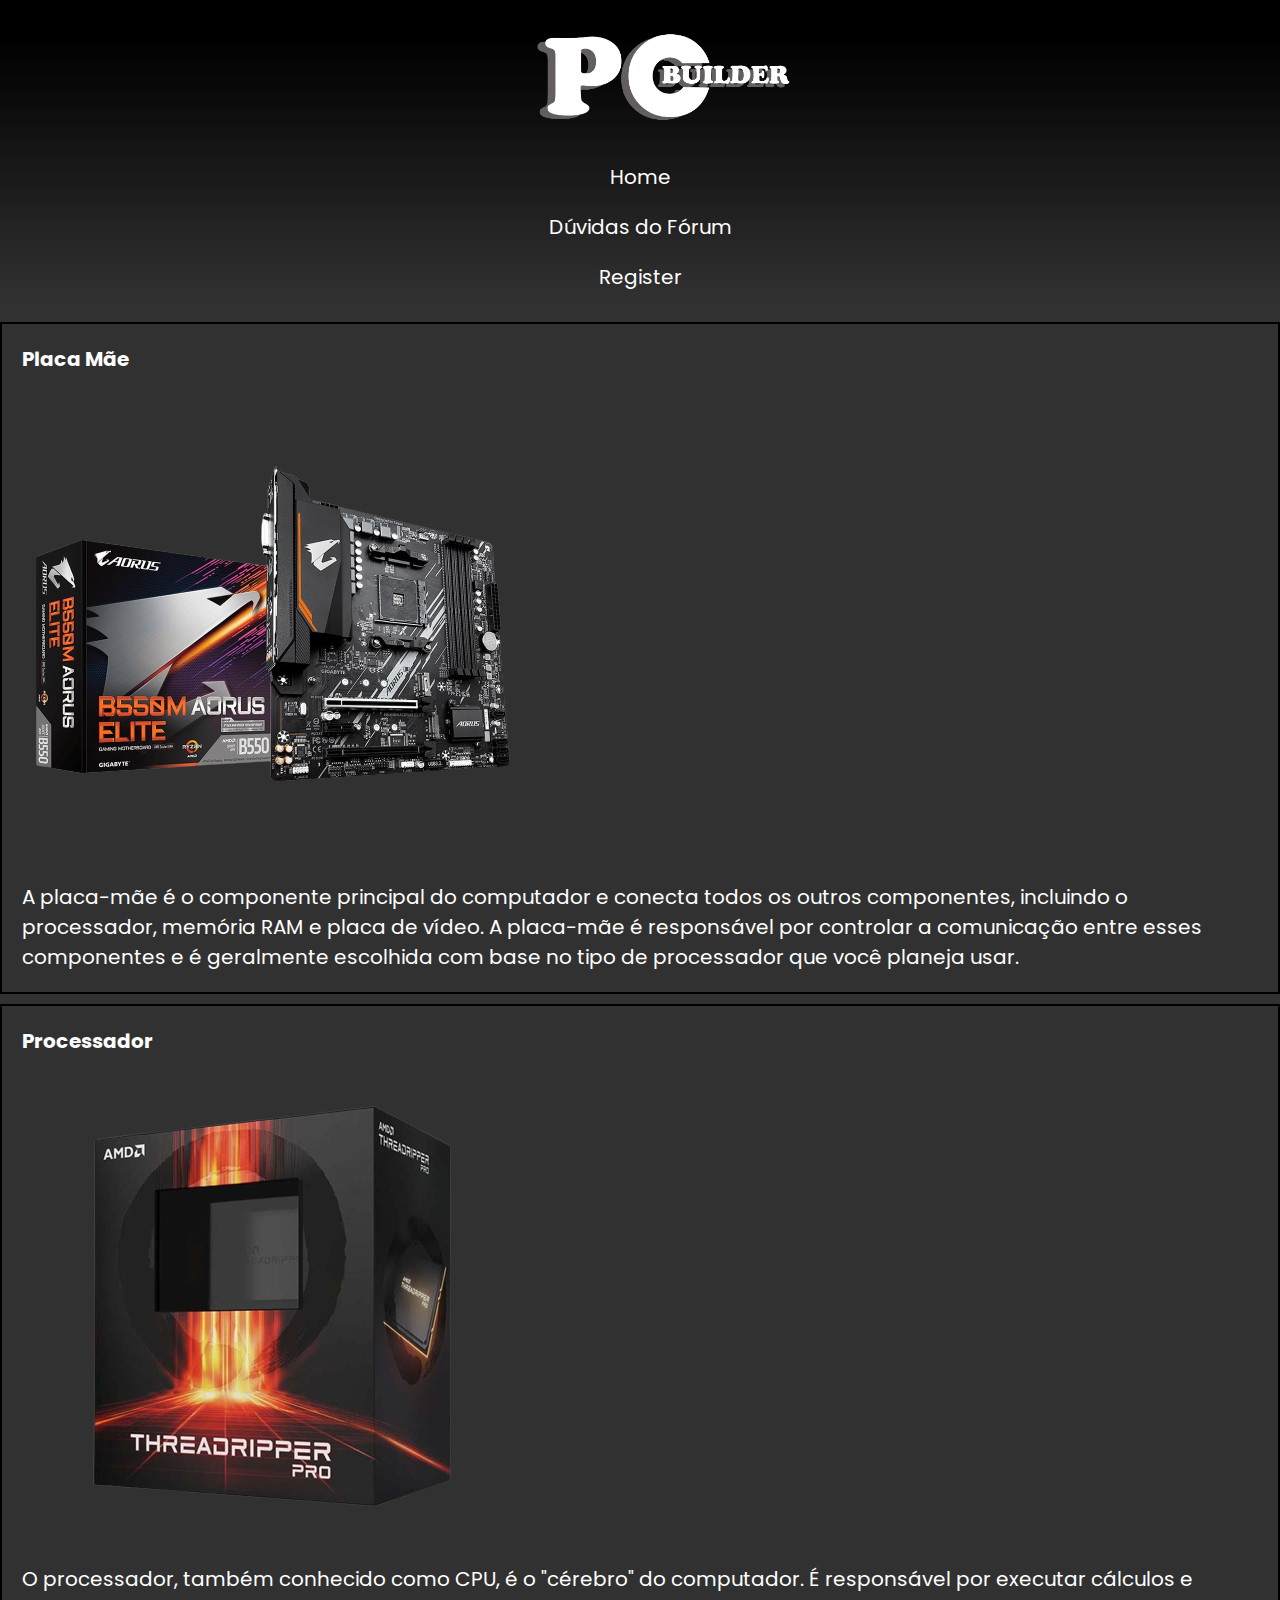
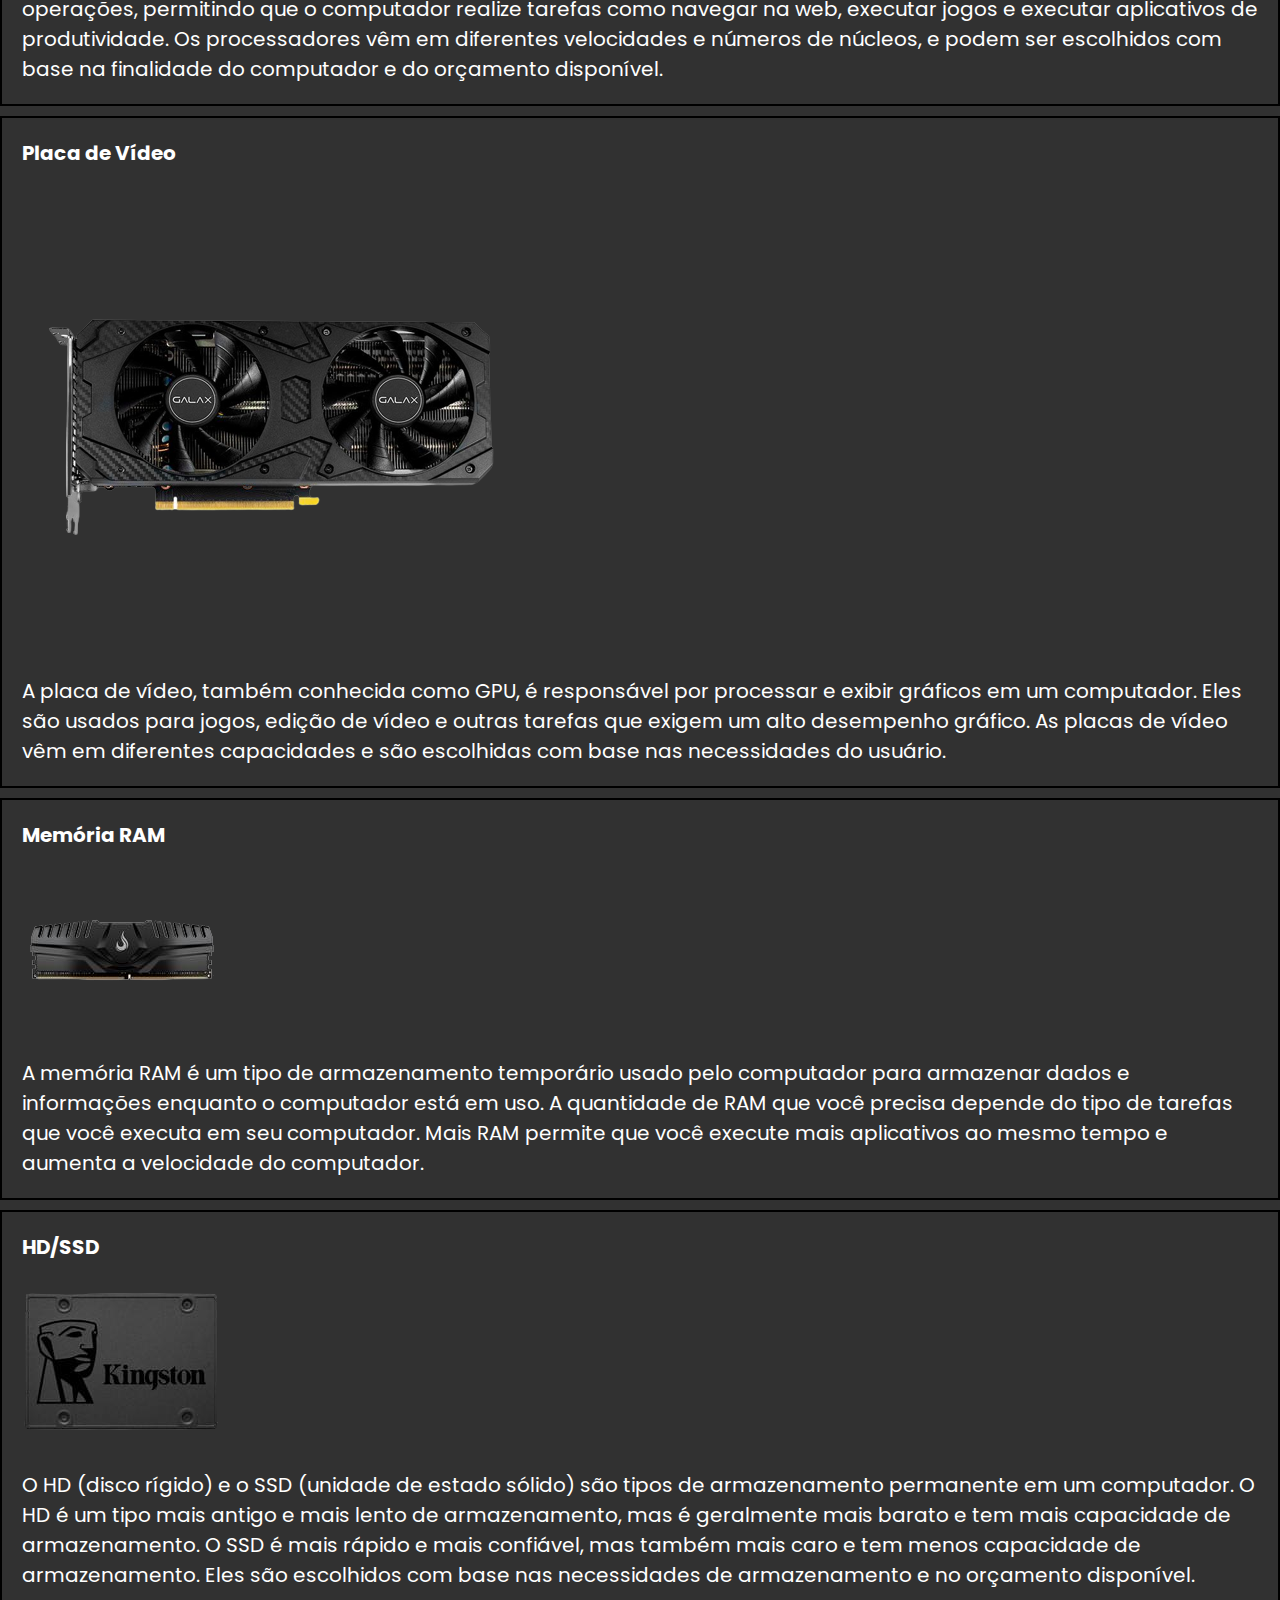
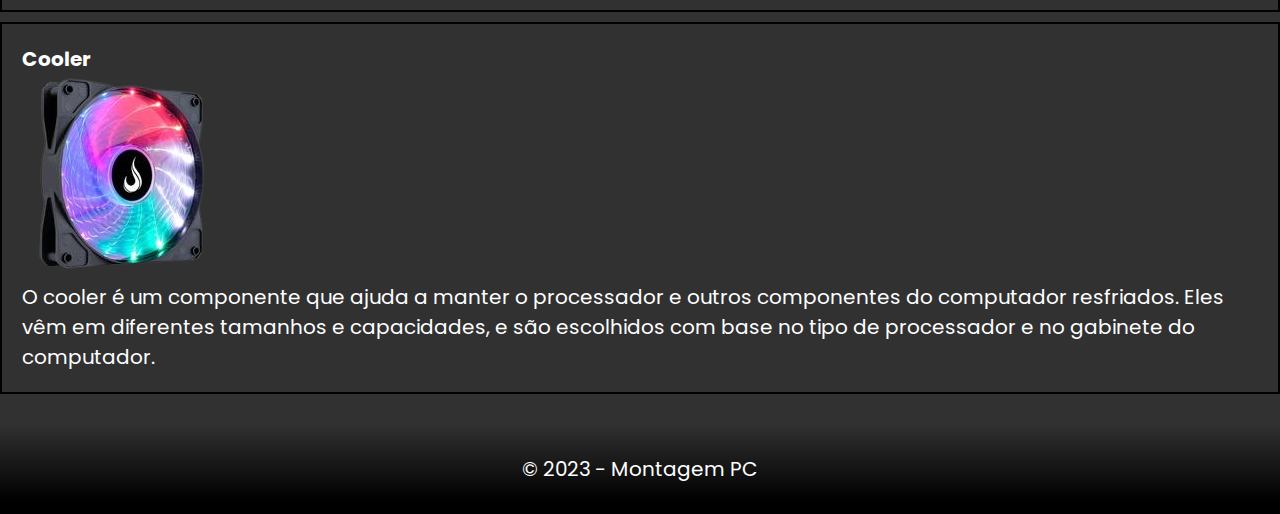
<file: detalhes.html>
<!DOCTYPE html>
<html lang="pt-br">
  <head>
    <meta charset="UTF-8" />
    <meta http-equiv="X-UA-Compatible" content="IE=edge" />
    <meta name="viewport" content="width=device-width, initial-scale=1.0" />
    <link rel="stylesheet" href="styleDetalhes.css" />
    <script src="script.js"></script>
    <title>Ler Mais/Menos</title>
  </head>
  <body>
    <header>
      <a href="index.html">
        <img class="imglogo" src="imagens/logo.png" />
      </a>
      <div class="header-buttons">
        <a href="index.html">Home</a>
        <a href="forum.html">Dúvidas do Fórum</a>
        <a href="signin.html">Register</a>
        <a href ="profile.html" id="profileButton" style="display: none;">Perfil</a>
        <span id="userProfile" style="display: none;"></span>
        <button id="loginButton">Entrar</button>
      </div>
    </header>
    
    <section>
      <div class="content">
        <div class="placamae">
          <h3>Placa Mãe</h3>
          <img src="imagens/placamaw.png" class="fodasse img-fluid" alt="" />
          <p>
            A placa-mãe é o componente principal do computador e conecta todos
            os outros componentes, incluindo o processador, memória RAM e placa
            de vídeo. A placa-mãe é responsável por controlar a comunicação
            entre esses componentes e é geralmente escolhida com base no tipo de
            processador que você planeja usar.
          </p>
        </div>

        <div class="processador">
          <h3>Processador</h3>
          <img src="imagens/processador.png" class="fodasse img-fluid"/>
          <p>
            O processador, também conhecido como CPU, é o "cérebro" do
            computador. É responsável por executar cálculos e operações,
            permitindo que o computador realize tarefas como navegar na web,
            executar jogos e executar aplicativos de produtividade. Os
            processadores vêm em diferentes velocidades e números de núcleos, e
            podem ser escolhidos com base na finalidade do computador e do
            orçamento disponível.
          </p>
        </div>
        
        <div class="placadevideo">
          <h3>Placa de Vídeo</h3>
          <img src="imagens/placadevidep.png" alt="" class="fodasse img-fluid"/>
          <p>
            A placa de vídeo, também conhecida como GPU, é responsável por
            processar e exibir gráficos em um computador. Eles são usados para
            jogos, edição de vídeo e outras tarefas que exigem um alto
            desempenho gráfico. As placas de vídeo vêm em diferentes capacidades
            e são escolhidas com base nas necessidades do usuário.
          </p>
        </div>
        
        <div class="memoriaram">
          <h3>Memória RAM</h3>
          <img src="imagens/memoriaRam.png" alt="" class="fodasse img-fluid"/>
          <p>
            A memória RAM é um tipo de armazenamento temporário usado pelo
            computador para armazenar dados e informações enquanto o computador
            está em uso. A quantidade de RAM que você precisa depende do tipo de
            tarefas que você executa em seu computador. Mais RAM permite que
            você execute mais aplicativos ao mesmo tempo e aumenta a velocidade
            do computador.
          </p>
        </div>

        <div class="ssd">
          <h3>HD/SSD</h3>
          <img src="imagens/ssd.png" alt="" class="fodasse img-fluid"/>
          <p>
            O HD (disco rígido) e o SSD (unidade de estado sólido) são tipos de
            armazenamento permanente em um computador. O HD é um tipo mais
            antigo e mais lento de armazenamento, mas é geralmente mais barato e
            tem mais capacidade de armazenamento. O SSD é mais rápido e mais
            confiável, mas também mais caro e tem menos capacidade de
            armazenamento. Eles são escolhidos com base nas necessidades de
            armazenamento e no orçamento disponível.
          </p>
        </div>
        
        <div class="cooler">
          <h3>Cooler</h3>
          <img src="imagens/cooler.png" alt="" class="fodasse img-fluid"/>
          <p>
            O cooler é um componente que ajuda a manter o processador e outros
            componentes do computador resfriados. Eles vêm em diferentes
            tamanhos e capacidades, e são escolhidos com base no tipo de
            processador e no gabinete do computador.
          </p>
        </div>
      </div>
    </section>

    <footer>
      <p>&copy; 2023 - Montagem PC</p>
    </footer>
  </body>
</html>
</file>
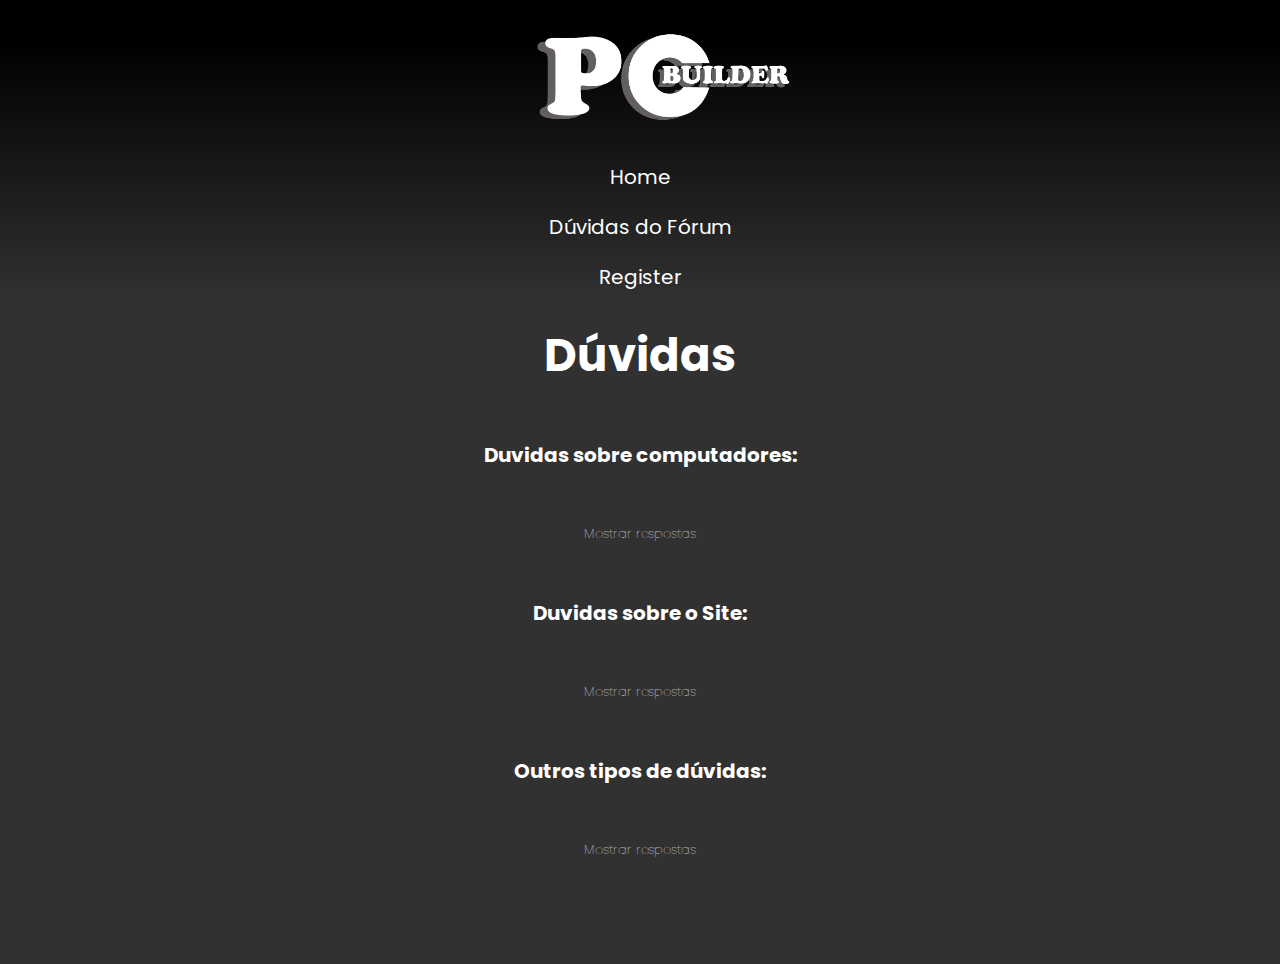
<file: forum.html>
<!DOCTYPE html>
<html lang="en">
  <head>
    <meta charset="UTF-8" />
    <meta http-equiv="X-UA-Compatible" content="IE=edge" />
    <meta name="viewport" content="width=device-width, initial-scale=1.0" />
    <link rel="stylesheet" href="styleForum.css" />
    <style>
      .respostas {
        white-space: pre-wrap;
        word-wrap: break-word;
      }
    </style>
    <title>Document</title>
  </head>
  <body>
    <header>
      <a href="index.html">
        <img class="imglogo" src="imagens/logo.png" />
      </a>
      <div class="header-buttons">
        <a href="index.html">Home</a>
        <a href="forum.html">Dúvidas do Fórum</a>
        <a href="signin.html" id="signinButton">Register</a>
        <a href ="profile.html" id="profileButton" style="display: none;">Perfil</a>
        <span id="userProfile" style="display: none;"></span>
        <button id="loginButton">Entrar</button>
      </div>
    </header>
    <div class="container">
      <h2 id="title">Dúvidas</h2>
      <div class="thread" id="t1">
        <h2>Duvidas sobre computadores:</h2>
        <div class="botoes">
          <button class="btn-1" onclick="mostrarRespostas(this)">
            Mostrar respostas
          </button>
          <button
            style="display: none"
            class="btn"
            onclick="ocultarRespostas(this)"
          >
            Ocultar respostas
          </button>
        </div>
        <div style="display: none" class="respostas">
          <p></p>
          <hr />
          <form>
            <textarea></textarea>
            <input type="submit" name="acao" value="enviar" />
          </form>
        </div>
      </div>
      <div class="thread" id="t2">
        <h2>Duvidas sobre o Site:</h2>
        <div class="botoes">
          <button class="btn-1" onclick="mostrarRespostas(this)">
            Mostrar respostas
          </button>
          <button
            style="display: none"
            class="btn"
            onclick="ocultarRespostas(this)"
          >
            Ocultar respostas
          </button>
        </div>
        <div style="display: none" class="respostas">
          <p></p>
          <hr />
          <form>
            <textarea></textarea>
            <input type="submit" name="acao" value="enviar" />
          </form>
        </div>
      </div>
      <div class="thread" id="t3">
        <h2>Outros tipos de dúvidas:</h2>
        <div class="botoes">
          <button class="btn-1" onclick="mostrarRespostas(this)">
            Mostrar respostas
          </button>
          <button
            style="display: none"
            class="btn"
            onclick="ocultarRespostas(this)"
          >
            Ocultar respostas
          </button>
        </div>
        <div style="display: none" class="respostas">
          <p></p>
          <hr />
          <form>
            <textarea></textarea>
            <input type="submit" name="acao" value="enviar" />
          </form>
        </div>
      </div>
    </div>
    <script>
      function mostrarRespostas(button) {
        let respostasDiv = button.parentNode.nextElementSibling;
        let mostrarBtn = button;
        let ocultarBtn = button.nextElementSibling;

        respostasDiv.style.display = "block";
        mostrarBtn.style.display = "none";
        ocultarBtn.style.display = "inline";
      }

      function ocultarRespostas(button) {
        let respostasDiv = button.parentNode.nextElementSibling;
        let mostrarBtn = button.previousElementSibling;
        let ocultarBtn = button;

        respostasDiv.style.display = "none";
        mostrarBtn.style.display = "inline";
        ocultarBtn.style.display = "none";
      }

      // EXIBIÇÃO DOS LUGAR PARA COLOCAR AS RESPOSTAS
      const data = new Date();
      const dia = String(data.getDate()).padStart(2, "0");
      const mes = String(data.getMonth() + 1).padStart(2, "0");
      const ano = data.getFullYear();
      const hour = data.getHours();
      const min = data.getMinutes();
      const sec = data.getSeconds();
      const dataAtual = `${"    "}${dia}/${mes}/${ano}${" "}${hour}:${min}:${sec}`;

      let buttonsDelete = document.querySelectorAll(".thread .btn");
      for (let i = 0; i < buttonsDelete.length; i++) {
        buttonsDelete[i].addEventListener("click", () => {
          let respostas = document.querySelectorAll(".respostas");
          respostas[i].style.display = "none";
        });
      }
      let buttonsRespostas = document.querySelectorAll(".thread .btn-1");
      for (let i = 0; i < buttonsRespostas.length; i++) {
        buttonsRespostas[i].addEventListener("click", () => {
          let respostas = document.querySelectorAll(".respostas");
          respostas[i].style.display = "block";
        });
      }

      // FUNCIONAMENTO E EXIBIÇÃO DAS RESPOSTAS
      let forms = document.querySelectorAll("form");
      for (let i = 0; i < forms.length; i++) {
        forms[i].addEventListener("submit", (e) => {
          e.preventDefault();
          let conteudo = document.querySelectorAll("textarea")[i];
          let content = conteudo.value;
          let savedContent = localStorage.getItem(`content${i}`); // Verificar se há conteúdo salvo para essa posição i

          if (content.trim() !== "") {
            if (savedContent) {
              localStorage.setItem(
                `content${i}`,
                `${savedContent}\n${content}`
              ); // Adicionar o novo conteúdo ao conteúdo salvo anteriormente
            } else {
              localStorage.setItem(`content${i}`, content); // Salvar o conteúdo no localStorage
            }

            forms[i].insertAdjacentHTML(
              "beforebegin",
              "<p id='content'>" + content + "</p>"
            );
            conteudo.value = "";
          }
        });

        // Recuperar e exibir o conteúdo salvo do localStorage
        let savedContent = localStorage.getItem(`content${i}`);
        if (savedContent) {
          forms[i].insertAdjacentHTML(
            "beforebegin",
            "<p id='content' class='respostas'>" +
              savedContent.replace(/\n/g, "<br>") +
              "</p>"
          );
          forms[i].insertAdjacentHTML(
            "beforebegin",
            '<p id ="data">' + dataAtual + "</p>"
          );
        }
      }
      document.addEventListener("DOMContentLoaded", function () {
    var userLogado = localStorage.getItem("userLogado");
    var userProfile = document.getElementById("userProfile");
    var loginButton = document.getElementById("loginButton");
    var profileButton = document.getElementById("profileButton");
    var signinButton = document.getElementById("signinButton")
  
    if (userLogado) {
      // O usuário está logado, exibe o botão de perfil
      userProfile.style.display = "none";
      loginButton.style.display = "none";
      profileButton.style.display = "inline";
      signinButton.style.display = "none";
  
      // Redirecionar para a página do perfil ao clicar no botão
      profileButton.addEventListener("click", function () {
        window.location.href = "profile.html"; // Substitua pelo URL da página do perfil
      });
    } else {
      // O usuário não está logado, exibe o botão de login
      userProfile.style.display = "none";
      loginButton.style.display = "none";
      profileButton.style.display = "none";
      signinButton.style.display = "inline";

    }
  });
    </script>
  </body>
</html>
</file>
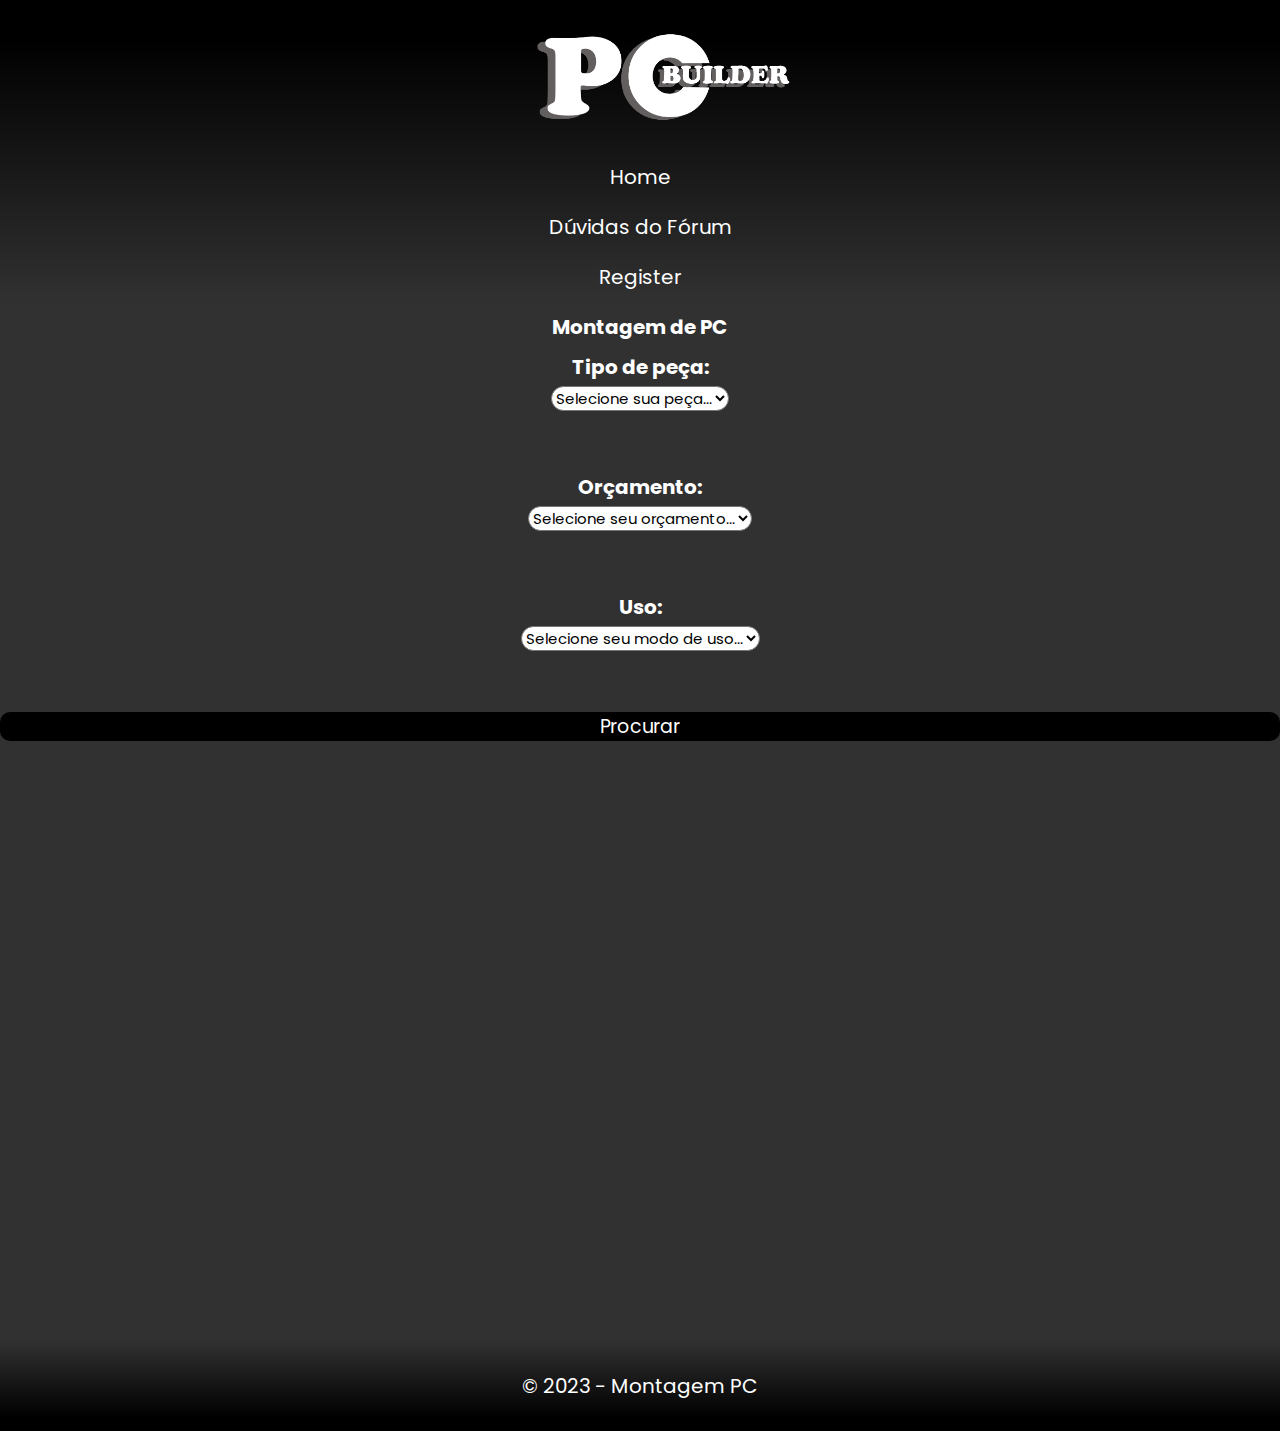
<file: montagempc.html>
<!DOCTYPE html>
<html lang="en">
<head>
    <meta charset="UTF-8">
    <meta http-equiv="X-UA-Compatible" content="IE=edge">
    <meta name="viewport" content="width=device-width, initial-scale=1.0">
    <link rel="stylesheet" href="styleMontagem.css">
    <script src="script.js"></script>
    <title>Document</title>
</head>
<body>
  <header>
    <a href="index.html">
        <img class="imglogo" src="imagens/logo.png" />
      </a>
  <div class="header-buttons">
    <a href="index.html">Home</a>
    <a href="forum.html">Dúvidas do Fórum</a>
    <a href="signin.html" id="signinButton">Register</a>
    <a href ="profile.html" id="profileButton" style="display: none;">Perfil</a>
    <span id="userProfile" style="display: none;"></span>
    <button id="loginButton">Entrar</button>
  </div>
</header>

    <section>
      <h1>Montagem de PC </h1>
      
      <div class="searchItens">
        <div class="um">
  
          <div for="tipo"><b>Tipo de peça:</b></div>
          <select id="tipo">
            <option value="selecionepeca">Selecione sua peça...</option>
            <option value="processador">Processador</option>
            <option value="placa-de-video">Placa de Video</option>
            <option value="placa-mae">Placa-mãe</option>
            <option value="memoria-ram">Memória RAM</option>
            <option value="hd">HD</option>
            <option value="ssd">SSD</option>
            <option value="gabinete">Gabinete</option> 
          </select>
  
        </div>
        
        <div class="dois">
  
          <div for="orcamento"><b>Orçamento:</b></div>
          <select id="orcamento">
            <option value="selecionepeca">Selecione seu orçamento...</option>
            <option value="baixo">Baixo</option>
            <option value="medio">Médio</option>
            <option value="alto">Alto</option>
          </select>
  
        </div>
        
        <div class="tres">
  
          <div for="uso"><b>Uso:</b></div>
          <select id="uso">
            <option value="selecionepeca">Selecione seu modo de uso...</option>
            <option value="gamer">Gamer</option>
            <option value="trabalho">Trabalho</option>
          </select>
  
        </div>
    
        <button onclick="filtrar()">Procurar</button>
      </div>  
    
      <div id="resultado"></div>
    </section>

    <footer>
      <p>&copy; 2023 - Montagem PC</p>
    </footer>
</body>
</html>
</file>
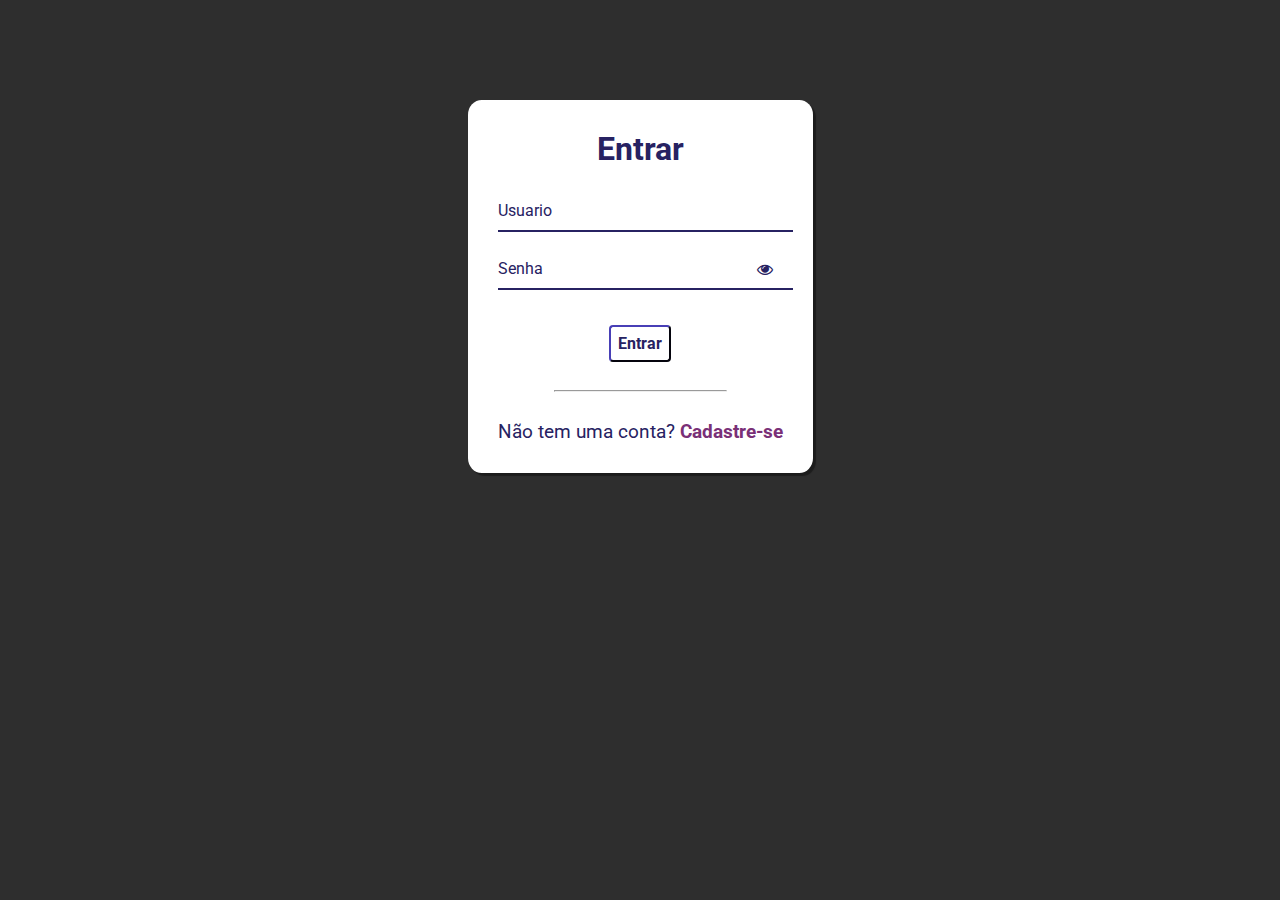
<file: signin.html>
<!DOCTYPE html>
<html lang="pt-br">
  <head>
    <meta charset="UTF-8" />
    <meta http-equiv="X-UA-Compatible" content="IE=edge" />
    <meta name="viewport" content="width=device-width, initial-scale=1.0" />
    <link
      rel="stylesheet"
      href="https://stackpath.bootstrapcdn.com/font-awesome/4.7.0/css/font-awesome.min.css"
    />
    <link rel="stylesheet" href="signin.css" />
    <title>Singin</title>
  </head>
  <body>
    <div class="container">
      <div class="card">
        <h1>Entrar</h1>

        <div id="msgError"></div>

        <div class="label-float">
          <input type="text" id="usuario" paceholder="" required />
          <label id="userLabel" for="usuario">Usuario</label>
        </div>

        <div class="label-float">
          <input type="password" id="senha" paceholder="" required />
          <label id="senhaLabel" for="senha">Senha</label>
          <i class="fa fa-eye" aria-hidden="true"></i>
        </div>

        <div class="justify-center">
          <button onclick="entrar()">Entrar</button>
        </div>

        <div class="justify-center">
          <hr />
        </div>

        <p>
          Não tem uma conta?
          <a href="signup.html">
            Cadastre-se
          </a>
        </p>
      </div>
    </div>

    <script src="signin.js"></script>
  </body>
</html>
</file>
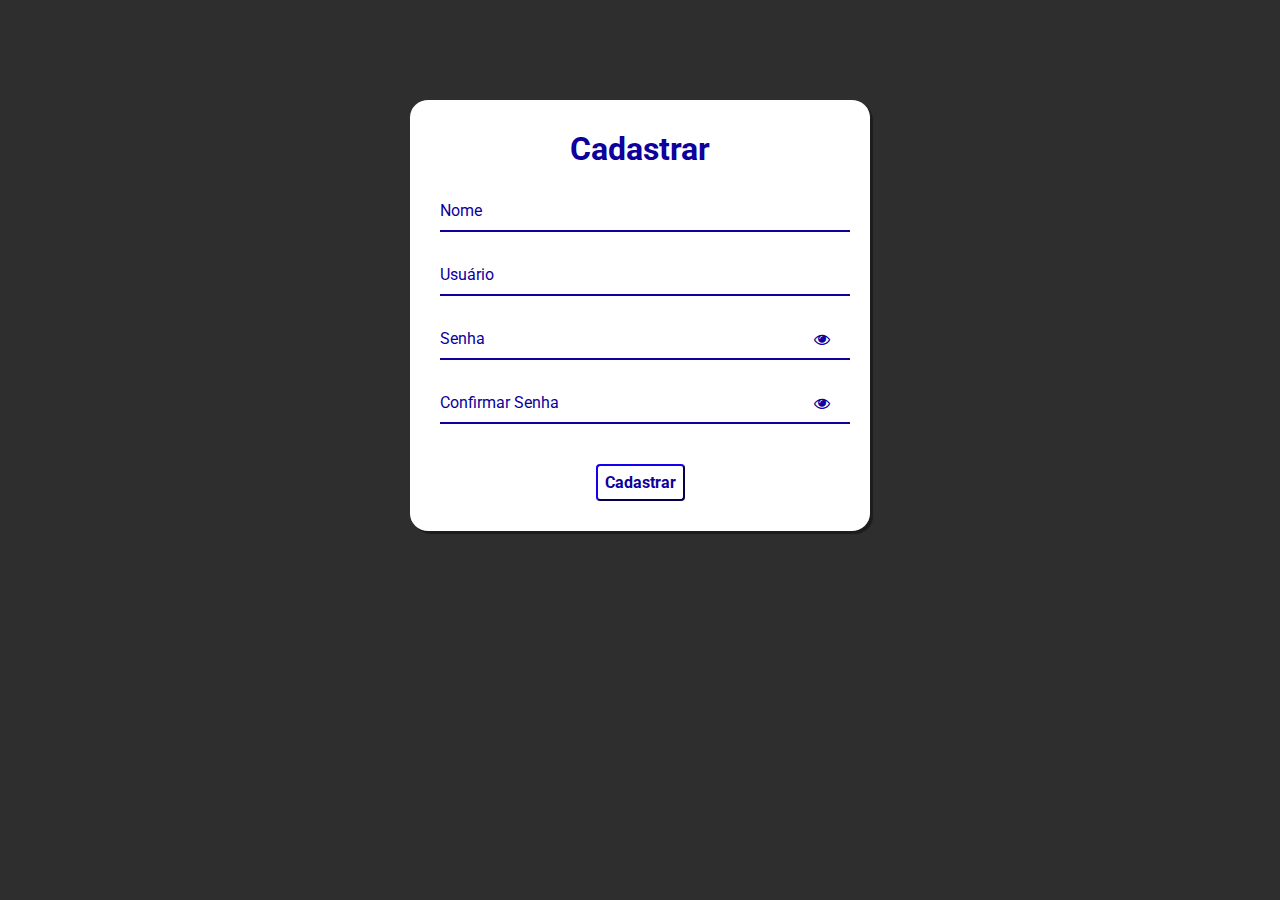
<file: signup.html>
<!DOCTYPE html>
<html lang="pt-br">
  <head>
    <meta charset="UTF-8" />
    <meta http-equiv="X-UA-Compatible" content="IE=edge" />
    <meta name="viewport" content="width=device-width, initial-scale=1.0" />
    <link
      rel="stylesheet"
      href="https://stackpath.bootstrapcdn.com/font-awesome/4.7.0/css/font-awesome.min.css"
    />
    <link rel="stylesheet" href="signup.css" />
    <title>Singup</title>
  </head>
  <body>
    <div class="container">
      <div class="card">
        <h1>Cadastrar</h1>

        <div id="msgError"></div>
        <div id="msgSuccess"></div>

        <div class="label-float">
          <input type="text" id="nome" placeholder=" " required />
          <label id="labelNome" for="nome">Nome</label>
        </div>

        <div class="label-float">
          <input type="text" id="usuario" placeholder=" " required />
          <label id="labelUsuario" for="usuario">Usuário</label>
        </div>

        <div class="label-float">
          <input type="password" id="senha" placeholder=" " required />
          <label id="labelSenha" for="senha">Senha</label>
          <i id="verSenha" class="fa fa-eye" aria-hidden="true"></i>
        </div>

        <div class="label-float">
          <input type="password" id="confirmSenha" placeholder=" " required />
          <label id="labelConfirmSenha" for="confirmSenha"
            >Confirmar Senha</label
          >
          <i id="verConfirmSenha" class="fa fa-eye" aria-hidden="true"></i>
        </div>

        <div class="justify-center">
          <button onclick="cadastrar()">Cadastrar</button>
        </div>
      </div>
    </div>

    <script src="signup.js"></script>
  </body>
</html>
</file>
<file: styleDetalhes.css>
@import url('https://fonts.googleapis.com/css2?family=Poppins:wght@100;200&display=swap');
* {
    font-family: 'Poppins', sans-serif;
    margin: 0;
    padding: 0;
    box-sizing: border-box;
    color: white;
    font-size: 20px;
}
body {
    background-color: #313131;
}

.content{
    padding-top: 20px;
    display: grid;
    grid-template-columns: repeat(3,1fr);
    gap: 10px;
    font-size: 17px;
    border-radius: 10px;
    border: #fff;
    padding-bottom: 30px;
}

/* Header */

header {
    background: rgb(49,49,49);
background: linear-gradient(0deg, rgba(49,49,49,1) 0%, rgba(0,0,0,1) 87%, rgba(0,0,0,1) 100%);
    color: white;
    display: flex;
    justify-content: space-between;
}
  
.imglogo{
   width: 20%;
   margin-left: 50px;
}

.header-buttons {
    float: right;
    margin: auto;
}
  
.header-buttons a {
    color: white;
    text-decoration: none;
    padding: 10px;
}
.header-buttons a:hover {
    font-size: 23px;
}

/* Peças */
img.fodasse {
    max-width: 100%;
    height: auto;
  }
.placamae{
    border: solid black 2px;
    padding: 20px;
}
.ssd{
    border: solid black 2px;
    padding: 20px;
}
.placadevideo{
    border: solid black 2px;
    padding: 20px;
}
.cooler{
    border: solid black 2px;
    padding: 20px;
}
.memoriaram{
    border: solid black 2px;
    padding: 20px;
}
.processador{
    border: solid black 2px;
    padding: 20px;
}

/* Footer */
footer{
    background: rgb(49,49,49);
    background: linear-gradient(180deg, rgba(49,49,49,1) 0%, rgba(0,0,0,1) 85%, rgba(0,0,0,1) 100%);
    color: white;
    padding: 30px;
} 

footer p{
    text-align: center;
}
@media screen and (max-width: 1400px){

    .header-buttons{
        display: flex;
        flex-direction: column;
        width: 100%;
    }
    header{
        display: flex;
        flex-direction: column;
        width: 100%;
        text-align: center;
    }
    .content{
        display: flex;
        flex-direction: column;
    }
}
</file>
<file: styleForum.css>
@import url('https://fonts.googleapis.com/css2?family=Poppins:wght@100;200&display=swap');
* {
  font-family: 'Poppins', sans-serif;
  margin: 0;
  padding: 0;
  box-sizing: border-box;
  color: white;
  font-size: 20px;
}

section{
  background-color: #313131;
}

/* Header */

header {
  background: rgb(49,49,49);
  background: linear-gradient(0deg, rgba(49,49,49,1) 0%, rgba(0,0,0,1) 87%, rgba(0,0,0,1) 100%);
  color: white;
  display: flex;
  justify-content: space-between;
}

.imglogo{
 width: 20%;
 margin-left: 50px;
 background-color: transparent;
}

.header-buttons {
  float: right;
  margin: auto;
  background-color: transparent;
}
.header-buttons a {
  color: white;
  text-decoration: none;
  padding: 10px;
  background-color: transparent;
}
.header-buttons a:hover {
  font-size: 23px;
  background-color: transparent;
}


/* Corpo */
.thread h2{
  padding: 10px;
  display: flex;
  align-items: center;
  justify-content: center;
  padding-top: 50px;
  padding-bottom: 50px;
  width: 100%;
}
#data {
  float: right;
}
#t3{
  padding-bottom: 100px;
}
.botoes{
  display: flex;
  justify-content: center;
  flex-direction: column;
}
#title {
  display: flex;
  font-size: 45px;
  justify-content: center;
  align-items: center;
  padding-top: 20px;
}
form input{
  font-size: 13px;
    font-weight: lighter;
    border-radius: 10px;
    padding: 10px;
    border: none;
    background-color: black;
    color: white;
    text-decoration: none;
}
button {
    font-size: 13px;
    font-weight: lighter;
    padding: 4px;
    border: none;
    background-color: #313131;
    color: white;
    text-decoration: none;
    border-radius: 5px;
}
.btn{
  text-align: center;
  justify-content: center;
  position: relative;
}
      .respostas p {
            overflow-wrap: break-word;
            word-wrap: break-word;
            word-break: break-word;
        }
.respostas {
  width: 80%;
  padding-left: 200px;
  flex-wrap: wrap;
  padding-top: 50px;
  display: flex;

}
.container {
  background-color: #313131;
}
.respostas > h2 {
  font-size: 18px;
  color: #333;
}
textarea {
  width: 100%;
  height: 60px;
  border: 1px solid black;
}
form {
    height: 100px;
}
body {
  color: white;
  background-color: #313131;
}
@media screen and (max-width: 1400px){

  .header-buttons{
      display: flex;
      flex-direction: column;
      width: 100%;
  }
  header{
      display: flex;
      flex-direction: column;
      width: 100%;
      text-align: center;
  }
}
</file>
<file: styleMontagem.css>
@import url('https://fonts.googleapis.com/css2?family=Poppins:wght@100;200&display=swap');
* {
    font-family: 'Poppins', sans-serif;
    margin: 0;
    padding: 0;
    box-sizing: border-box;
    font-size: 20px;
}

section{
    background-color: #313131;
}

/* Header */

header {
    background: rgb(49,49,49);
    background: linear-gradient(0deg, rgba(49,49,49,1) 0%, rgba(0,0,0,1) 87%, rgba(0,0,0,1) 100%);
    color: white;
    display: flex;
    justify-content: space-between;
}
 
.imglogo{
   width: 20%;
   margin-left: 50px;
   background-color: transparent;
}

.header-buttons {
    float: right;
    margin: auto;
    background-color: transparent;
}
.header-buttons a {
    color: white;
    text-decoration: none;
    padding: 10px;
    background-color: transparent;
}
.header-buttons a:hover {
    font-size: 23px;
    background-color: transparent;
}
/* Section */
body{
    background-color: #313131;
}
section h1{
    text-align: center;
    color: white;
    border-radius: 5px;
    padding: 10px;
}

button{
    background: black;
    border-radius: 10px;
    color: white;
    font-size: 19px;
    border: 0;
}

.searchItens{
  text-align: center;
  display: flex;
  justify-content: center;
  gap: 60px;
  color: white;
}


#resultado{
    color: white;
    margin: 30px;
    border-radius: 10px;
}

.imagem{
    margin: 10px 40px;
}

.produto{
    display: flex;
    flex-wrap: wrap;
    justify-content: space-between;
    border: solid black 1px;
    padding: 20px;    

}

.text{
    text-align: center;
    margin: auto;
}


select{
    border-radius: 20px;
    font-size: 15px;
    background-color: white;
}

option {
    background-color: white;

}

label{
    font-size: 19px;
    color: white;
}

/* Footer */
footer{
    background: rgb(49,49,49);
    background: linear-gradient(180deg, rgba(49,49,49,1) 0%, rgba(0,0,0,1) 85%, rgba(0,0,0,1) 100%);
    color: white;
    padding: 30px;
    margin-top: 600px;
} 

footer p{
    text-align: center;
}
@media screen and (max-width: 1400px){

    .header-buttons{
        display: flex;
        flex-direction: column;
        width: 100%;
    }
    header{
        display: flex;
        flex-direction: column;
        width: 100%;
        text-align: center;
    }
    .searchItens{
        flex-direction: column;
    }
}
</file>
<file: signin.css>
@import url('https://fonts.googleapis.com/css2?family=Roboto:ital,wght@0,100;0,300;0,400;0,500;0,700;0,900;1,100;1,300;1,400;1,500;1,700;1,900&display=swap');

* {
  margin: 0;
  padding: 0;
  font-family: 'Roboto', sans-serif;
}

body {
  background-color: rgb(46, 46, 46);
  background-repeat: no-repeat;
  background-size: cover;
  background-attachment: fixed
  
}

.container {
  display: flex;
  justify-content: center;
  width: 100%;
  margin-top: 100px;
}

.card {
  background-color: white;
  padding: 30px;
  border-radius: 4%;
  box-shadow: 3px 3px 1px 0px #00000060
}

h1{
  text-align: center;
  margin-bottom: 20px;
  color: #272262
}

.label-float input{
  width: 100%;
  padding: 5px 5px;
  display: inline-block;
  border: 0;
  border-bottom: 2px solid #272262;
  background-color: transparent;
  outline: none;
  min-width: 180px;
  font-size: 16px;
  transition: all .3s ease-out;
  border-radius: 0;
  
}

.label-float{
  position: relative;
  padding-top: 13px;
  margin-top: 5%;
  margin-bottom: 5%;
}

.label-float input:focus{
  border-bottom: 2px solid #4038a0;
}

.label-float label{
  color: #272262;
  pointer-events: none;
  position: absolute;
  top: 0;
  left: 0;
  margin-top: 13px;
  transition: all .3s ease-out;
}

.label-float input:focus + label,
.label-float input:valid + label{
  font-size: 13px;
  margin-top: 0;
  color: #4038a0
}

button{
  background-color: transparent;
  border-color: #272262;
  color: #272262;
  padding: 7px;
  font-weight: bold;
  font-size: 12pt;
  margin-top: 20px;
  border-radius: 4px;
  cursor: pointer;
  outline: none;
  transition: all .4s ease-out;
}

button:hover{
  background-color: #272262;
  color: #fff;
}

.justify-center{
  display: flex;
  justify-content: center;
}

hr{
  margin-top: 10%;
  margin-bottom: 10%;
  width: 60%;
}

p{
  color: #272262;
  font-size: 14pt;
  text-align: center;
}

a{
  color: #7a3077;
  font-weight: bold;
  text-decoration: none;
  transition: all .3s ease-out;
}

a:hover{
  color: #272262;
}

.fa-eye{
  position: absolute;
  top: 15px;
  right: 10px;
  cursor: pointer;
  color: #272262;
}

 #msgError{
  text-align: center;
  color: #ff0000;
  background-color: #ffbbbb;
  padding: 10px;
  border-radius: 4px;
  display: none;
}
</file>
<file: signup.css>
@import url('https://fonts.googleapis.com/css2?family=Roboto:ital,wght@0,100;0,300;0,400;0,500;0,700;0,900;1,100;1,300;1,400;1,500;1,700;1,900&display=swap');

* {
  margin: 0;
  padding: 0;
  font-family: 'Roboto', sans-serif;
}

body {
  background-color: rgb(46, 46, 46);
  background-repeat: no-repeat;
  background-size: cover;
  background-attachment: fixed
  
}

.container {
  display: flex;
  justify-content: center;
  width: 100%;
  margin-top: 100px;
}

.card {
  background-color: white;
  padding: 30px;
  border-radius: 4%;
  box-shadow: 3px 3px 1px 0px #00000060;
  width: 400px;
}

h1{
  text-align: center;
  margin-bottom: 20px;
  color: #0d009c
}

.label-float input{
  width: 100%;
  padding: 5px 5px;
  display: inline-block;
  border: 0;
  border-bottom: 2px solid #0d009c;
  background-color: transparent;
  outline: none;
  min-width: 180px;
  font-size: 16px;
  transition: all .3s ease-out;
  border-radius: 0;
  
}

.label-float{
  position: relative;
  padding-top: 13px;
  margin-top: 5%;
  margin-bottom: 5%;
}

.label-float input:focus{
  border-bottom: 2px solid #4038a0;
}

.label-float label{
  color: #0d009c;
  pointer-events: none;
  position: absolute;
  top: 0;
  left: 0;
  margin-top: 13px;
  transition: all .3s ease-out;
}

.label-float input:focus + label,
.label-float input:valid + label{
  font-size: 13px;
  margin-top: 0;
  color: #4038a0
}

button{
  background-color: transparent;
  border-color: #0d009c;
  color: #0d009c;
  padding: 7px;
  font-weight: bold;
  font-size: 12pt;
  margin-top: 20px;
  border-radius: 4px;
  cursor: pointer;
  outline: none;
  transition: all .4s ease-out;
}

button:hover{
  background-color: #0d009c;
  color: #fff;
}

.justify-center{
  display: flex;
  justify-content: center;
}

.fa-eye{
  position: absolute;
  top: 15px;
  right: 10px;
  cursor: pointer;
  color: #0d009c;
}

#msgError{
  text-align: center;
  color: #ff0000;
  background-color: #ffbbbb;
  padding: 10px;
  border-radius: 4px;
  display: none;
}

#msgSuccess{
  text-align: center;
  color: #00bb00;
  background-color: #bbffbe;
  padding: 10px;
  border-radius: 4px;
  display: none;
}
</file>
